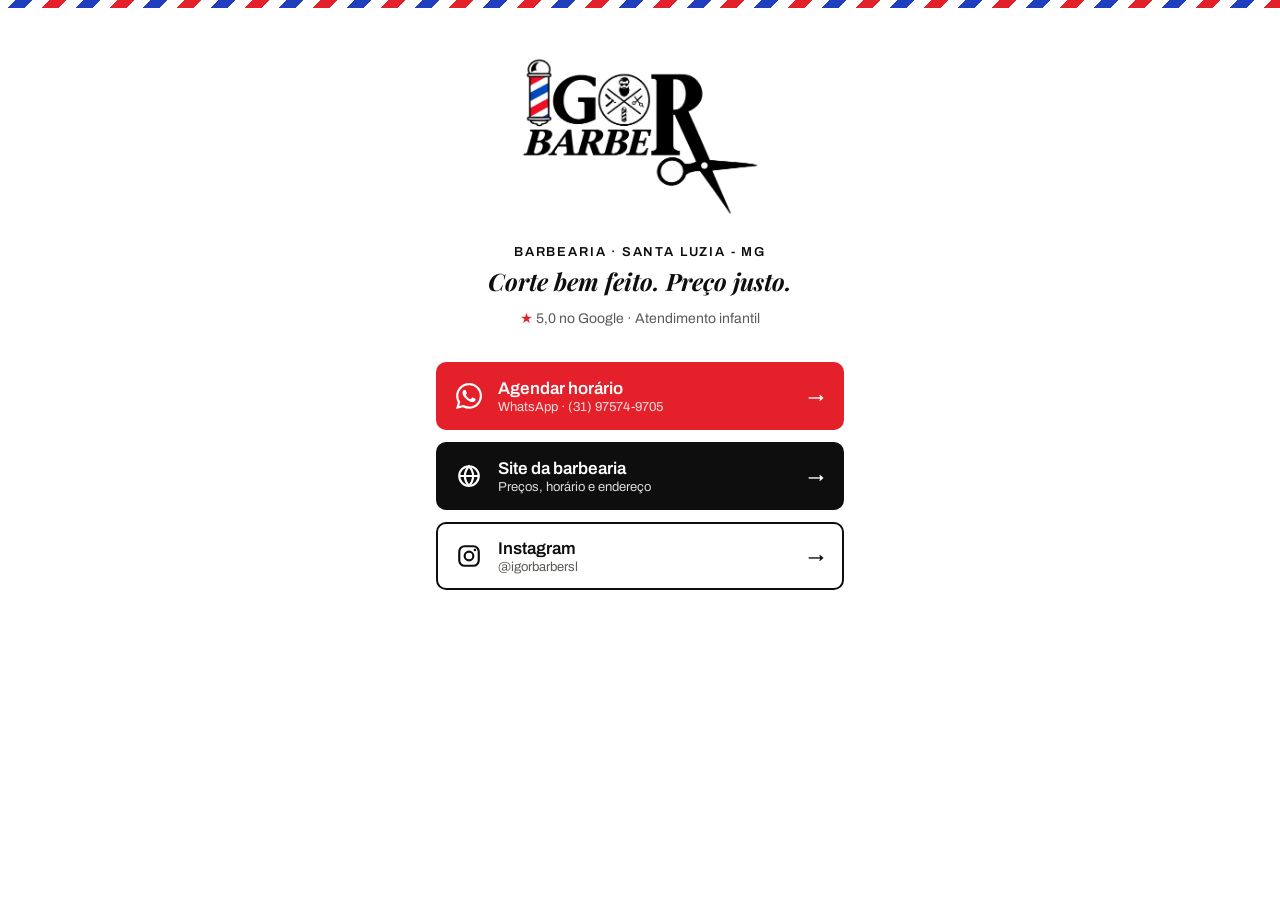
<file: links/index.html>
<!doctype html>
<html lang="pt-BR">
<head>
  <meta charset="utf-8">
  <meta name="viewport" content="width=device-width, initial-scale=1, viewport-fit=cover">
  <title>Igor Barber · Links</title>
  <meta name="description" content="Agende pelo WhatsApp, veja o site e o Instagram da Igor Barber, barbearia em Santa Luzia - MG.">
  <meta name="theme-color" content="#ffffff">
  <link rel="canonical" href="https://igorbarber-links.pages.dev/">
  <meta property="og:type" content="website">
  <meta property="og:locale" content="pt_BR">
  <meta property="og:url" content="https://igorbarber-links.pages.dev/">
  <meta property="og:title" content="Igor Barber · Links">
  <meta property="og:description" content="Agendamento, site e Instagram da Igor Barber, em Santa Luzia - MG.">
  <meta property="og:image" content="https://igorbarber.pages.dev/img/barbearia.jpg">
  <link rel="icon" href="logo.png">

  <link rel="preconnect" href="https://fonts.googleapis.com">
  <link rel="preconnect" href="https://fonts.gstatic.com" crossorigin>
  <link href="https://fonts.googleapis.com/css2?family=Archivo:wght@400;500;600&family=Playfair+Display:ital,wght@1,700&display=swap" rel="stylesheet">

  <style>
    /* Mesmas cores e fontes do site (igorbarber.pages.dev) */
    :root {
      --preto: #0e0e0e;
      --branco: #ffffff;
      --texto-suave: #5c5a56;
      --vermelho: #e4202a;
      --vermelho-escuro: #c2161f;
      --azul: #1f3fbf;
      --claro-85: rgba(255, 255, 255, 0.85);
      --serif: "Playfair Display", Georgia, serif;
      --sans: "Archivo", system-ui, sans-serif;
      --suave: cubic-bezier(0.2, 0.7, 0.2, 1);
    }

    *, *::before, *::after { box-sizing: border-box; }

    body {
      margin: 0;
      min-height: 100svh;
      display: flex;
      flex-direction: column;
      background: var(--branco);
      color: var(--preto);
      font-family: var(--sans);
      -webkit-font-smoothing: antialiased;
    }

    .listra {
      flex: none;
      height: 8px;
      background: repeating-linear-gradient(
        -45deg,
        var(--vermelho) 0 12px,
        var(--branco) 12px 24px,
        var(--azul) 24px 36px,
        var(--branco) 36px 48px
      );
    }

    main {
      flex: 1;
      width: 100%;
      max-width: 440px;
      margin: 0 auto;
      padding: 3rem 16px calc(2.5rem + env(safe-area-inset-bottom, 0px));
      display: flex;
      flex-direction: column;
      align-items: center;
      text-align: center;
    }

    .logo { display: block; width: min(64vw, 240px); height: auto; }

    .local {
      margin: 1.75rem 0 0.4rem;
      font-size: 0.8125rem;
      font-weight: 600;
      letter-spacing: 0.14em;
      text-transform: uppercase;
    }
    .frase { margin: 0; font-family: var(--serif); font-style: italic; font-weight: 700; font-size: 1.5rem; }
    .provas { margin: 0.8rem 0 0; font-size: 0.875rem; color: var(--texto-suave); }
    .estrela { color: var(--vermelho); }

    .links { list-style: none; margin: 2.25rem 0 0; padding: 0; width: 100%; display: grid; gap: 12px; }

    .link {
      display: flex;
      align-items: center;
      gap: 1rem;
      min-height: 68px;
      padding: 0.85rem 1.15rem;
      border: 2px solid var(--preto);
      border-radius: 10px;
      background: var(--branco);
      color: var(--preto);
      text-decoration: none;
      text-align: left;
      transition: transform .25s var(--suave), background-color .2s, border-color .2s;
    }
    .link:hover { transform: translateY(-2px); }
    .link:active { transform: scale(0.98); }
    .link svg { flex: none; width: 26px; height: 26px; }
    .link span { flex: 1; min-width: 0; display: flex; flex-direction: column; gap: 0.1rem; }
    .link strong { font-size: 1.0625rem; font-weight: 600; }
    .link small { font-size: 0.8125rem; color: var(--texto-suave); }
    .link::after { content: "→"; font-weight: 600; transition: transform .25s var(--suave); }
    .link:hover::after { transform: translateX(4px); }

    .link--whats { background: var(--vermelho); border-color: var(--vermelho); color: var(--branco); }
    .link--whats:hover { background: var(--vermelho-escuro); border-color: var(--vermelho-escuro); }
    .link--site { background: var(--preto); color: var(--branco); }
    .link--whats small, .link--site small { color: var(--claro-85); }

    :focus-visible { outline: 2px solid var(--vermelho); outline-offset: 3px; }

    .anima { animation: sobe .7s var(--suave) both; animation-delay: calc(var(--i) * 90ms + 100ms); }
    @keyframes sobe { from { opacity: 0; transform: translateY(14px); } to { opacity: 1; transform: none; } }

    @media (prefers-reduced-motion: reduce) {
      .anima { animation: none; }
      .link, .link::after { transition: none; }
    }
  </style>
</head>
<body>
  <div class="listra" aria-hidden="true"></div>

  <main>
    <img class="logo anima" style="--i: 0" src="logo.png" alt="Igor Barber" width="1040" height="698">
    <p class="local anima" style="--i: 1">Barbearia · Santa Luzia - MG</p>
    <p class="frase anima" style="--i: 1">Corte bem feito. Preço justo.</p>
    <p class="provas anima" style="--i: 2"><span class="estrela" aria-hidden="true">★</span> 5,0 no Google · Atendimento infantil</p>

    <ul class="links">
      <li class="anima" style="--i: 3">
        <a class="link link--whats" href="https://wa.me/5531975749705?text=Ol%C3%A1%2C%20Igor!%20Vim%20pelo%20Instagram%20e%20quero%20marcar%20um%20hor%C3%A1rio." target="_blank" rel="noopener">
          <svg viewBox="0 0 24 24" aria-hidden="true"><path fill="currentColor" d="M17.472 14.382c-.297-.149-1.758-.867-2.03-.967-.273-.099-.471-.148-.67.15-.197.297-.767.966-.94 1.164-.173.199-.347.223-.644.075-.297-.15-1.255-.463-2.39-1.475-.883-.788-1.48-1.761-1.653-2.059-.173-.297-.018-.458.13-.606.134-.133.298-.347.446-.52.149-.174.198-.298.298-.497.099-.198.05-.371-.025-.52-.075-.149-.669-1.612-.916-2.207-.242-.579-.487-.5-.669-.51-.173-.008-.371-.01-.57-.01-.198 0-.52.074-.792.372-.272.297-1.04 1.016-1.04 2.479 0 1.462 1.065 2.875 1.213 3.074.149.198 2.096 3.2 5.077 4.487.709.306 1.262.489 1.694.625.712.227 1.36.195 1.871.118.571-.085 1.758-.719 2.006-1.413.248-.694.248-1.289.173-1.413-.074-.124-.272-.198-.57-.347m-5.421 7.403h-.004a9.87 9.87 0 01-5.031-1.378l-.361-.214-3.741.982.998-3.648-.235-.374a9.86 9.86 0 01-1.51-5.26c.001-5.45 4.436-9.884 9.888-9.884 2.64 0 5.122 1.03 6.988 2.898a9.825 9.825 0 012.893 6.994c-.003 5.45-4.437 9.884-9.885 9.884m8.413-18.297A11.815 11.815 0 0012.05 0C5.495 0 .16 5.335.157 11.892c0 2.096.547 4.142 1.588 5.945L.057 24l6.305-1.654a11.882 11.882 0 005.683 1.448h.005c6.554 0 11.89-5.335 11.893-11.893a11.821 11.821 0 00-3.48-8.413z"/></svg>
          <span><strong>Agendar horário</strong><small>WhatsApp · (31) 97574-9705</small></span>
        </a>
      </li>
      <li class="anima" style="--i: 4">
        <a class="link link--site" href="https://igorbarber.pages.dev/" target="_blank" rel="noopener">
          <svg viewBox="0 0 24 24" fill="none" stroke="currentColor" stroke-width="2" aria-hidden="true"><circle cx="12" cy="12" r="9"/><path d="M3 12h18M12 3c2.5 2.6 3.8 5.6 3.8 9s-1.3 6.4-3.8 9c-2.5-2.6-3.8-5.6-3.8-9S9.5 5.6 12 3z"/></svg>
          <span><strong>Site da barbearia</strong><small>Preços, horário e endereço</small></span>
        </a>
      </li>
      <li class="anima" style="--i: 5">
        <a class="link" href="https://www.instagram.com/igorbarbersl/" target="_blank" rel="noopener">
          <svg viewBox="0 0 24 24" fill="none" stroke="currentColor" stroke-width="2" aria-hidden="true"><rect x="3" y="3" width="18" height="18" rx="5"/><circle cx="12" cy="12" r="4"/><circle cx="17.5" cy="6.5" r="1.2" fill="currentColor" stroke="none"/></svg>
          <span><strong>Instagram</strong><small>@igorbarbersl</small></span>
        </a>
      </li>
    </ul>
  </main>
</body>
</html>
</file>
